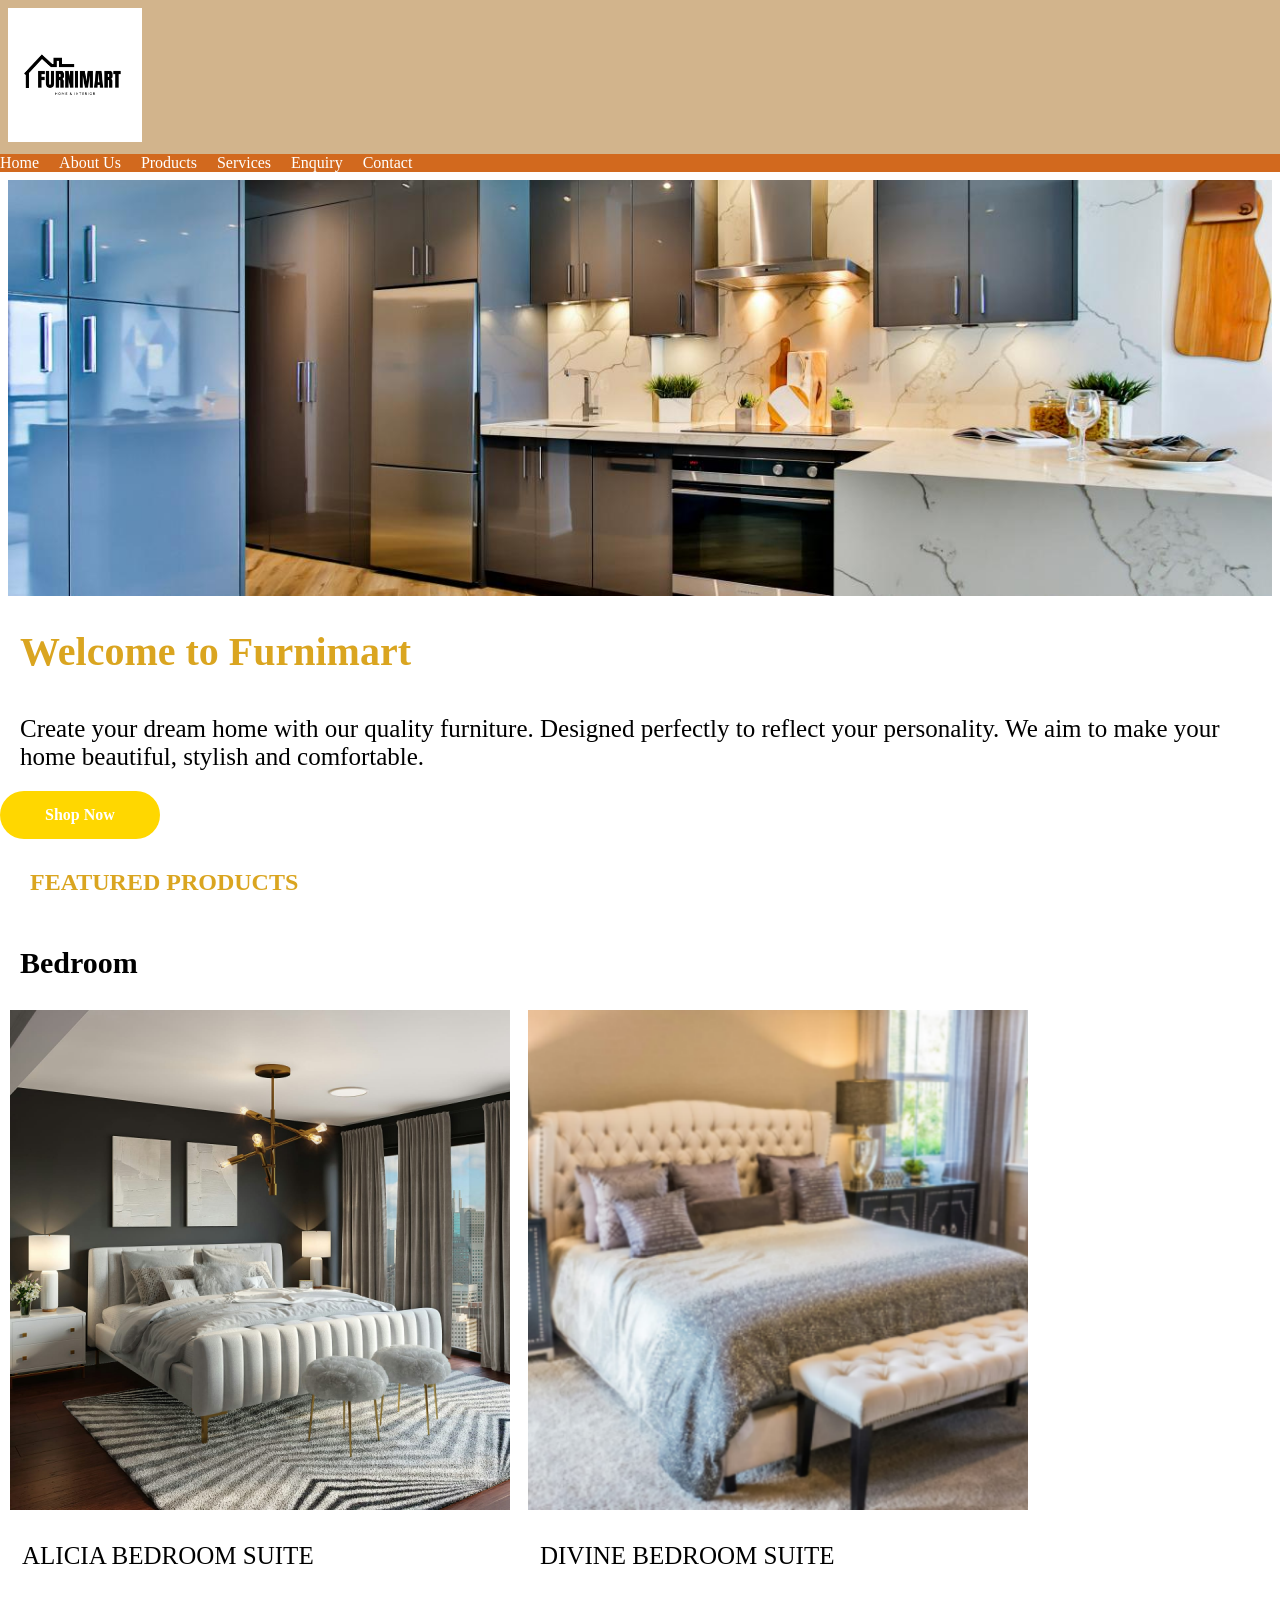
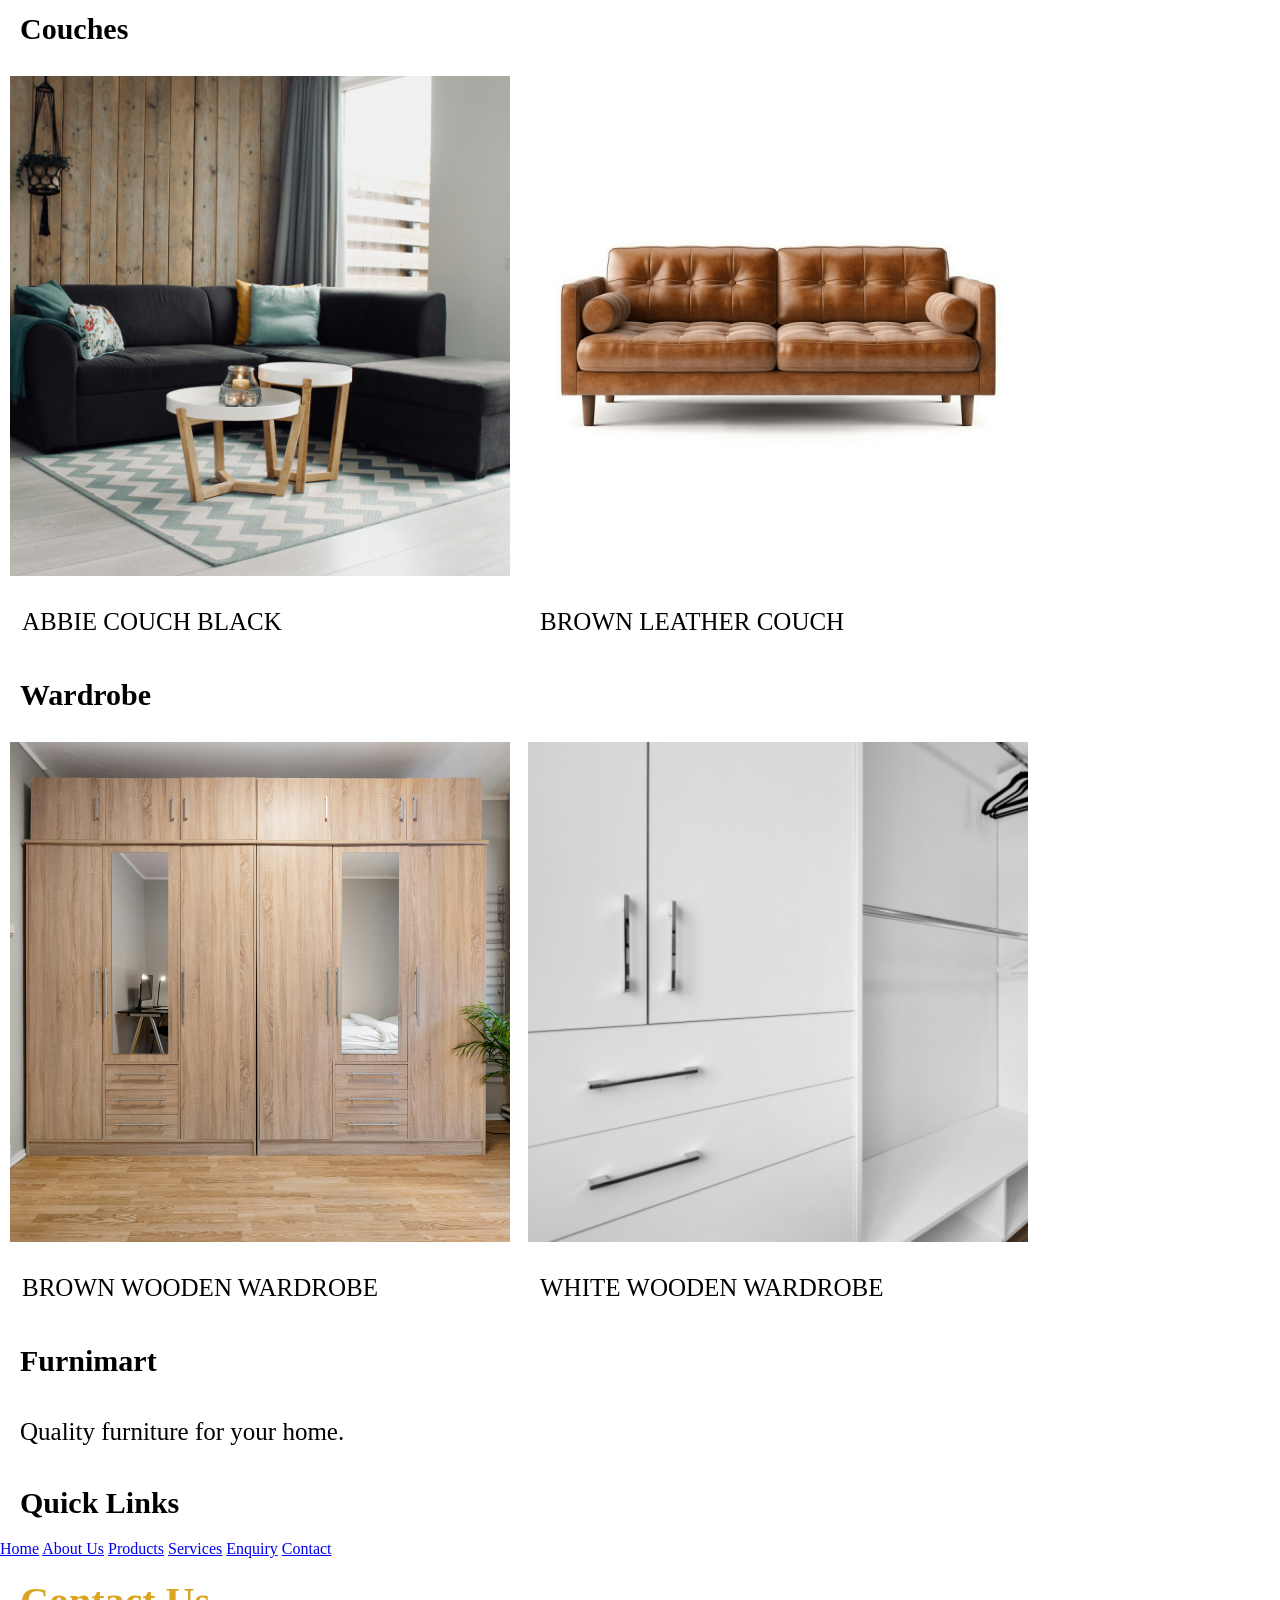
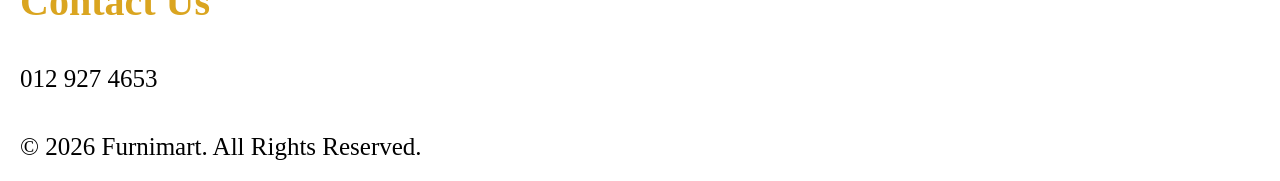
<file: index.html>
<!DOCTYPE html>
<html lang="en">
<head>
    <meta charset="UTF-8">
    <meta name="viewport" content="width=device-width, initial-scale=1.0">
    <link rel="stylesheet" href="css_assets/styles.css">
    <title>Furnimart - Home</title>
</head>
<body>

    <!--Header-->
    <header>
        <img src="_images/logo/furnimart.png" alt="Furnimart Logo" width="150">
        <nav>
            <ul>
                <li><a href ="index.html">Home</a></li>

                <li><a href ="aboutus.html">About Us</a></li>

                 <li><a href ="products.html">Products</a></li>

                <li><a href ="services.html">Services</a></li>

                <li><a href ="enquiry.html">Enquiry</a></li>

                <li><a href ="contact.html">Contact</a></li>

            
            </ul>
        </nav>
    </header>

    <main>
    <!--Hero Section-->
    <section class="hero">
        <img src="_images/heroshot/hero.png" alt="Beautiful Furnimart furniture" class="hero-img">

        <div class="hero-content">
            <h1>Welcome to Furnimart</h1>
            <p>Create your dream home with our quality furniture. Designed perfectly to reflect your personality. We aim to make your home beautiful, stylish and comfortable. </p>
            <a href="products.html" class="shop-btn">Shop Now</a>
        </div>
    </section>

    <!--Featured Products Section-->
    <section class="featured">
        <h2>FEATURED <span>PRODUCTS</span></h2>
        
        <!--Bedroom Category-->
        <section class="category">
            <h3>Bedroom</h3>
            

            <table>
                <tr>
                    <td>
                        <img src="_images/beds/bedroom4.png" alt="Bedroom Suite ">
                        <p>ALICIA BEDROOM SUITE</p>
                    </td>

                    <td>
                        <img src="_images/beds/bedroom5.png" alt="Bedroom Suite">
                        <p>DIVINE BEDROOM SUITE</p>
                    </td>    
                </tr>
            </table>  
        </section> 

        <!--Couch Category-->
        <section class="category">
            <h3>Couches</h3>

            <table>
                <tr>
                    <td>
                        <img src="_images/couches/couch4.png" alt="Lounge">
                        <p>ABBIE COUCH BLACK</p>
                    </td>

                    <td>
                        <img src="_images/couches/couch2.png" alt="Lounge">
                        <p>BROWN LEATHER COUCH</p>
                    </td>
                </tr>
            </table>
        </section>

        <!--Wardrobe Section-->
        <section class="category">
            <h3>Wardrobe</h3>

            <table>
                <tr>
                    <td>
                        <img src="_images/wardrobes/wardrobe9.png" alt="Wardrobe">
                        <p>BROWN WOODEN WARDROBE</p>
                    </td>

                    <td>
                        <img src="_images/wardrobes/wardrobe3.png" alt="Wardrobe">
                        <p>WHITE WOODEN WARDROBE</p>
                    </td>
                </tr>
            </table>  
        </section>

    </section>
    </main>

    <!--Footer-->
    <footer>
        <div class="footer-content">

            <div>
                <h3>Furnimart</h3>
                <p>Quality furniture for your home.</p>
            </div>

            <!--Quick Links-->
            <div>
                <h3>Quick Links</h3>
                <a href="index.html">Home</a>
                <a href="aboutus.html">About Us</a>
                <a href="products.html">Products</a>
                <a href="services.html">Services</a>
                <a href="enquiry.html">Enquiry</a>
                <a href="contact.html">Contact</a>
            </div>

            <div>
                <h1>Contact Us</h1>
                <p> 012 927 4653</p>
            </div>
        </div>

        <div class="copyright">
            <p>&copy; 2026 Furnimart. All Rights Reserved.</p>
        </div>
    </footer>
    
</body>
</html>
</file>
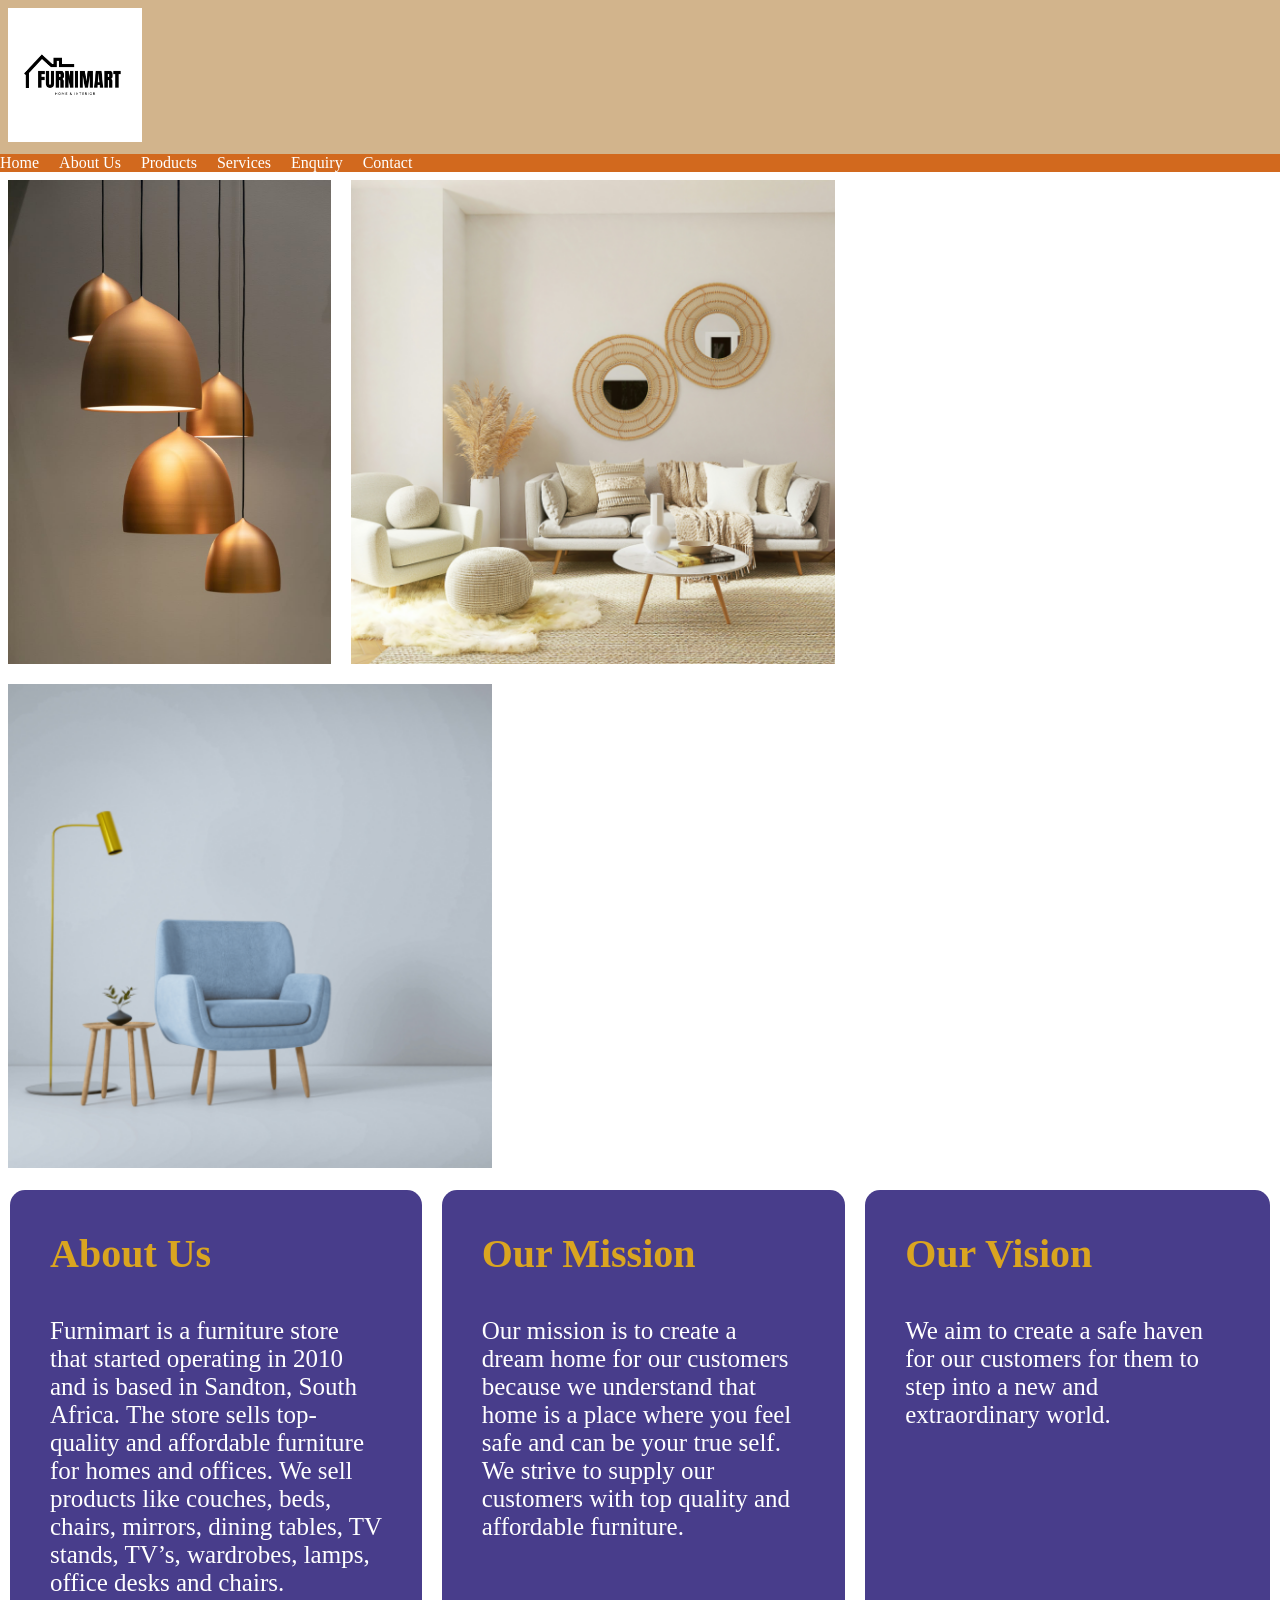
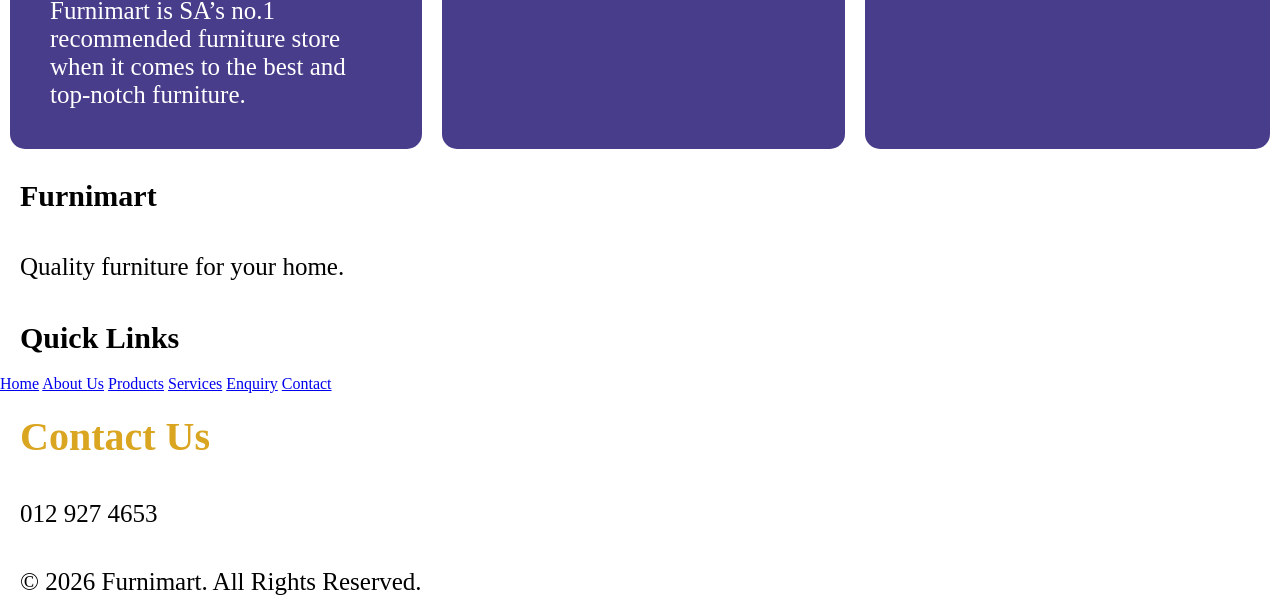
<file: aboutus.html>
<!DOCTYPE html>
<html lang="en">
<head>
    <meta charset="UTF-8">
    <meta name="viewport" content="width=device-width, initial-scale=1.0">
    <link rel="stylesheet" href="css_assets/styles.css">
    <title>Furnimart - Home</title>
</head>
<body>
    <header>
        <img src="_images/logo/furnimart.png" alt="Furnimart Logo" width="150">
        <nav>
            <ul>
                <li><a href ="index.html">Home</a></li>

                <li><a href ="aboutus.html">About Us</a></li>

                 <li><a href ="products.html">Products</a></li>

                <li><a href ="services.html">Services</a></li>

                <li><a href ="enquiry.html">Enquiry</a></li>

                <li><a href ="contact.html">Contact</a></li>

            
            </ul>
        </nav>
    </header>

    <main>

        <div class="about-image">
            <img src="_images/lamps/lamp1.png" alt="Modern furniture" height="500">
            <img src="_images/livingroom/livingroom3.png" alt="Modern furniture" width="500">
            <img src="_images/chairs/chair3.png" alt="Modern furniture" width="500">
        </div>

        <!--About Us-->
        <div class="container">
            <div>
                <h1>About Us</h1>
                <p>
                    Furnimart is a furniture store that started operating in 2010 and is based in Sandton, South Africa. The store
                    sells top-quality and affordable furniture for homes and offices. We sell products like couches, beds, chairs,
                    mirrors, dining tables, TV stands, TV’s, wardrobes, lamps, office desks and chairs. Furnimart is SA’s no.1 
                    recommended furniture store when it comes to the best and top-notch furniture. 
                </p>
            </div>    

    <!--Mission Statement-->
            <div>
                <h1>Our Mission</h1>
                <p>
                    Our mission is to create a dream home for our customers because we understand that home is a place where you feel
                    safe and can be your true self. We strive to supply our customers with top quality and affordable furniture.
                </p>
            </div>    
          
    <!--Vision Statement-->
            <div>
                <h1>Our Vision</h1>
                <p>We aim to create a safe haven for our customers for them to step into a new and extraordinary world.</p>
            </div>
        </div>        
    </main>

    <!--Footer-->
    <footer>
        <div class="footer-content">

            <div>
                <h3>Furnimart</h3>
                <p>Quality furniture for your home.</p>
            </div>

            <!--Quick Links-->
            <div>
                <h3>Quick Links</h3>
                <a href="index.html">Home</a>
                <a href="aboutus.html">About Us</a>
                <a href="products.html">Products</a>
                <a href="services.html">Services</a>
                <a href="enquiry.html">Enquiry</a>
                <a href="contact.html">Contact</a>
            </div>

            <div>
                <h1>Contact Us</h1>
                <p> 012 927 4653</p>
            </div>
        </div>

        <div class="copyright">
            <p>&copy; 2026 Furnimart. All Rights Reserved.</p>
        </div>
    </footer>
    
</body>
</html>
</file>
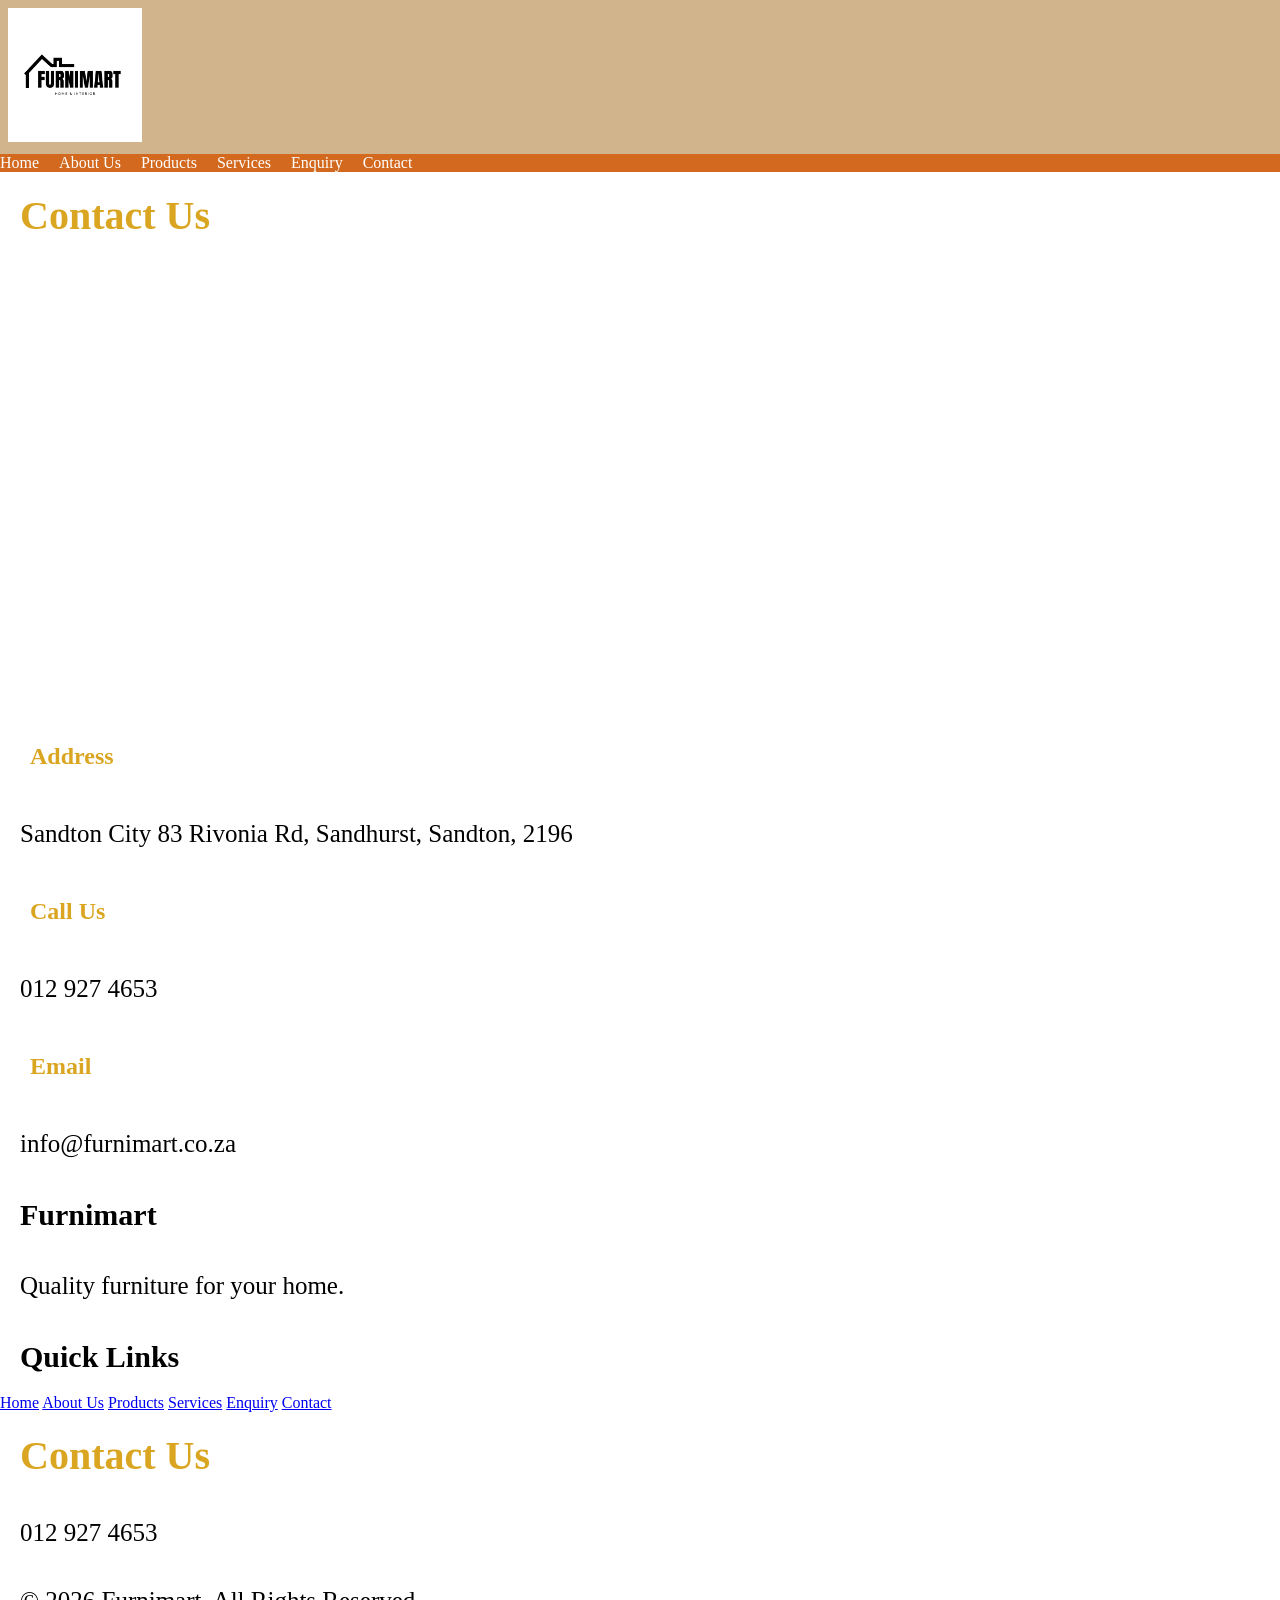
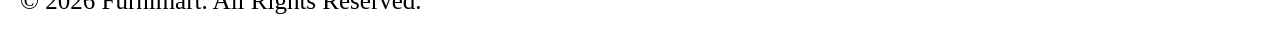
<file: contact.html>
<!DOCTYPE html>
<html lang="en">
<head>
    <meta charset="UTF-8">
    <meta name="viewport" content="width=device-width, initial-scale=1.0">
    <link rel="stylesheet" href="css_assets/styles.css">
    <title>Furnimart - Home</title>
</head>
<body>
    <header>
        <img src="_images/logo/furnimart.png" alt="Furnimart Logo" width="150">
        <nav>
            <ul>
                <li><a href ="index.html">Home</a></li>

                <li><a href ="aboutus.html">About Us</a></li>

                 <li><a href ="products.html">Products</a></li>

                <li><a href ="services.html">Services</a></li>

                <li><a href ="enquiry.html">Enquiry</a></li>

                <li><a href ="contact.html">Contact</a></li>

            
            </ul>
        </nav>
    </header>

    <main>
        <h1>Contact Us</h1>
        <iframe src="https://www.google.com/maps/embed?pb=!1m18!1m12!1m3!1d3582.6958100139414!2d28.050144875207337!3d-26.108846677135393!2m3!1f0!2f0!3f0!3m2!1i1024!2i768!4f13.1!3m3!1m2!1s0x1e95732d7abaa2bb%3A0x6e3b5ac49f8d784b!2sSandton%20City!5e0!3m2!1sen!2sza!4v1789597048066!5m2!1sen!2sza" width="600" height="450" style="border:0;" allowfullscreen="" loading="lazy" referrerpolicy="strict-origin-when-cross-origin"></iframe>
        <h2>Address</h2>
        <p>Sandton City 83 Rivonia Rd, Sandhurst, Sandton, 2196</p>
        <h2>Call Us</h2>
        <p>012 927 4653</p>
        <h2>Email</h2>
        <p>info@furnimart.co.za</p>
    </main>

    <!--Footer-->
    <footer>
        <div class="footer-content">

            <div>
                <h3>Furnimart</h3>
                <p>Quality furniture for your home.</p>
            </div>

            <!--Quick Links-->
            <div>
                <h3>Quick Links</h3>
                <a href="index.html">Home</a>
                <a href="aboutus.html">About Us</a>
                <a href="products.html">Products</a>
                <a href="services.html">Services</a>
                <a href="enquiry.html">Enquiry</a>
                <a href="contact.html">Contact</a>
            </div>

            <div>
                <h1>Contact Us</h1>
                <p> 012 927 4653</p>
            </div>
        </div>

        <div class="copyright">
            <p>&copy; 2026 Furnimart. All Rights Reserved.</p>
        </div>
    </footer>
    
</body>
</html>
</file>
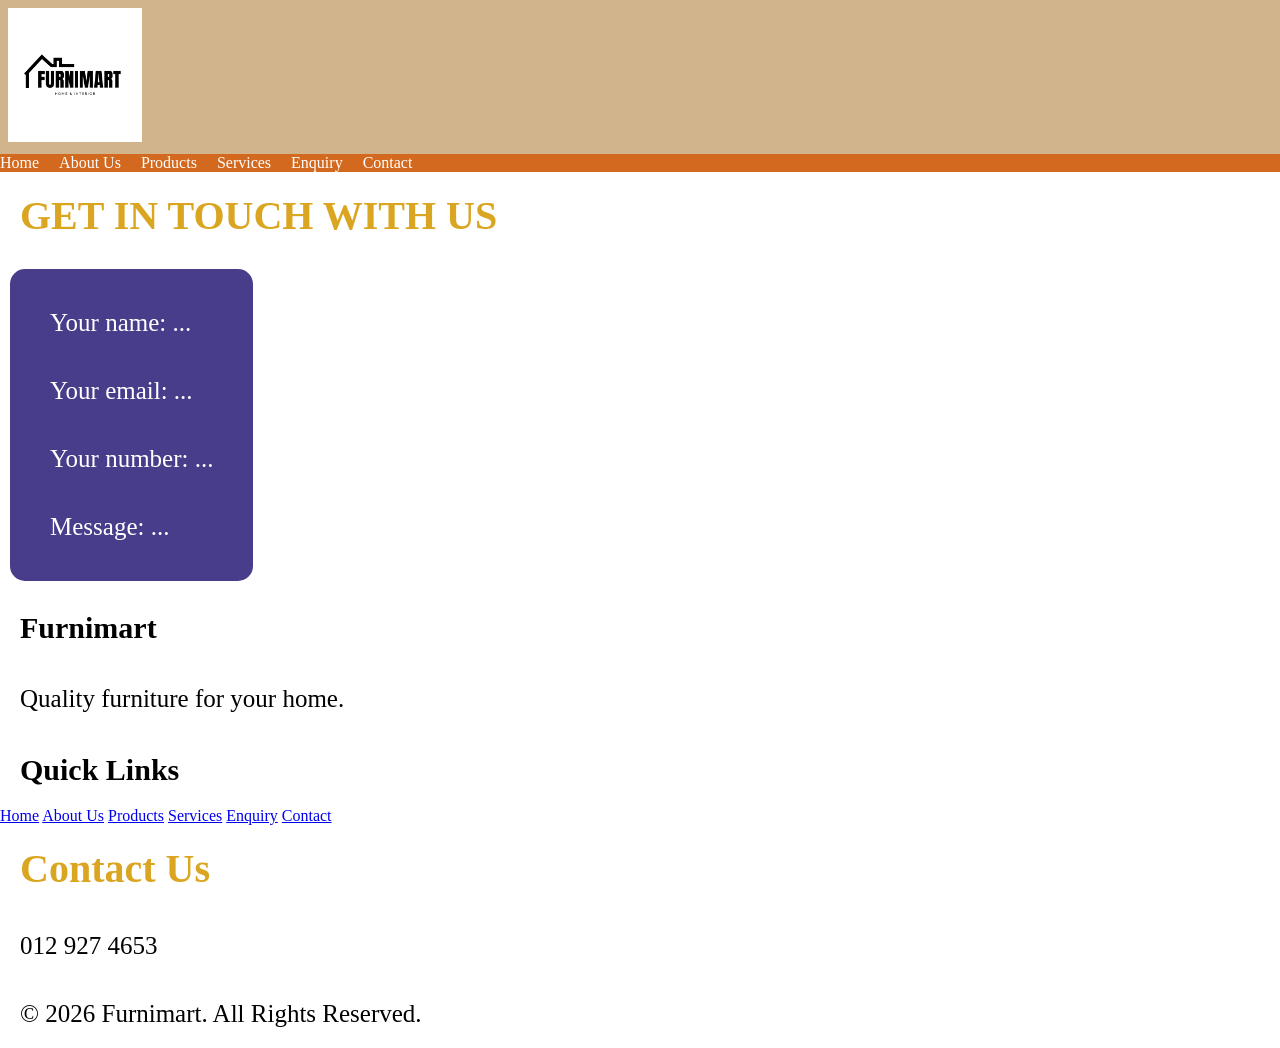
<file: enquiry.html>
<!DOCTYPE html>
<html lang="en">
<head>
    <meta charset="UTF-8">
    <meta name="viewport" content="width=device-width, initial-scale=1.0">
    <link rel="stylesheet" href="css_assets/styles.css">
    <title>Furnimart - Home</title>
</head>
<body>
    <header>
        <img src="_images/logo/furnimart.png" alt="Furnimart Logo" width="150">
        <nav>
            <ul>
                <li><a href ="index.html">Home</a></li>

                <li><a href ="aboutus.html">About Us</a></li>

                 <li><a href ="products.html">Products</a></li>

                <li><a href ="services.html">Services</a></li>

                <li><a href ="enquiry.html">Enquiry</a></li>

                <li><a href ="contact.html">Contact</a></li>

            
            </ul>
        </nav>
    </header>

    <main>
        <h1>GET IN TOUCH WITH US</h1>
        <div class="container">
            <div>
                <p>Your name: ...</p>
                <p>Your email: ...</p>
                <p>Your number: ...</p>
                <p>Message: ...</p>
            </div>
        </div>
    </main>

    <!--Footer-->
    <footer>
        <div class="footer-content">

            <div>
                <h3>Furnimart</h3>
                <p>Quality furniture for your home.</p>
            </div>

            <!--Quick Links-->
            <div>
                <h3>Quick Links</h3>
                <a href="index.html">Home</a>
                <a href="aboutus.html">About Us</a>
                <a href="products.html">Products</a>
                <a href="services.html">Services</a>
                <a href="enquiry.html">Enquiry</a>
                <a href="contact.html">Contact</a>
            </div>

            <div>
                <h1>Contact Us</h1>
                <p> 012 927 4653</p>
            </div>
        </div>

        <div class="copyright">
            <p>&copy; 2026 Furnimart. All Rights Reserved.</p>
        </div>
    </footer>
    
</body>
</html>
</file>
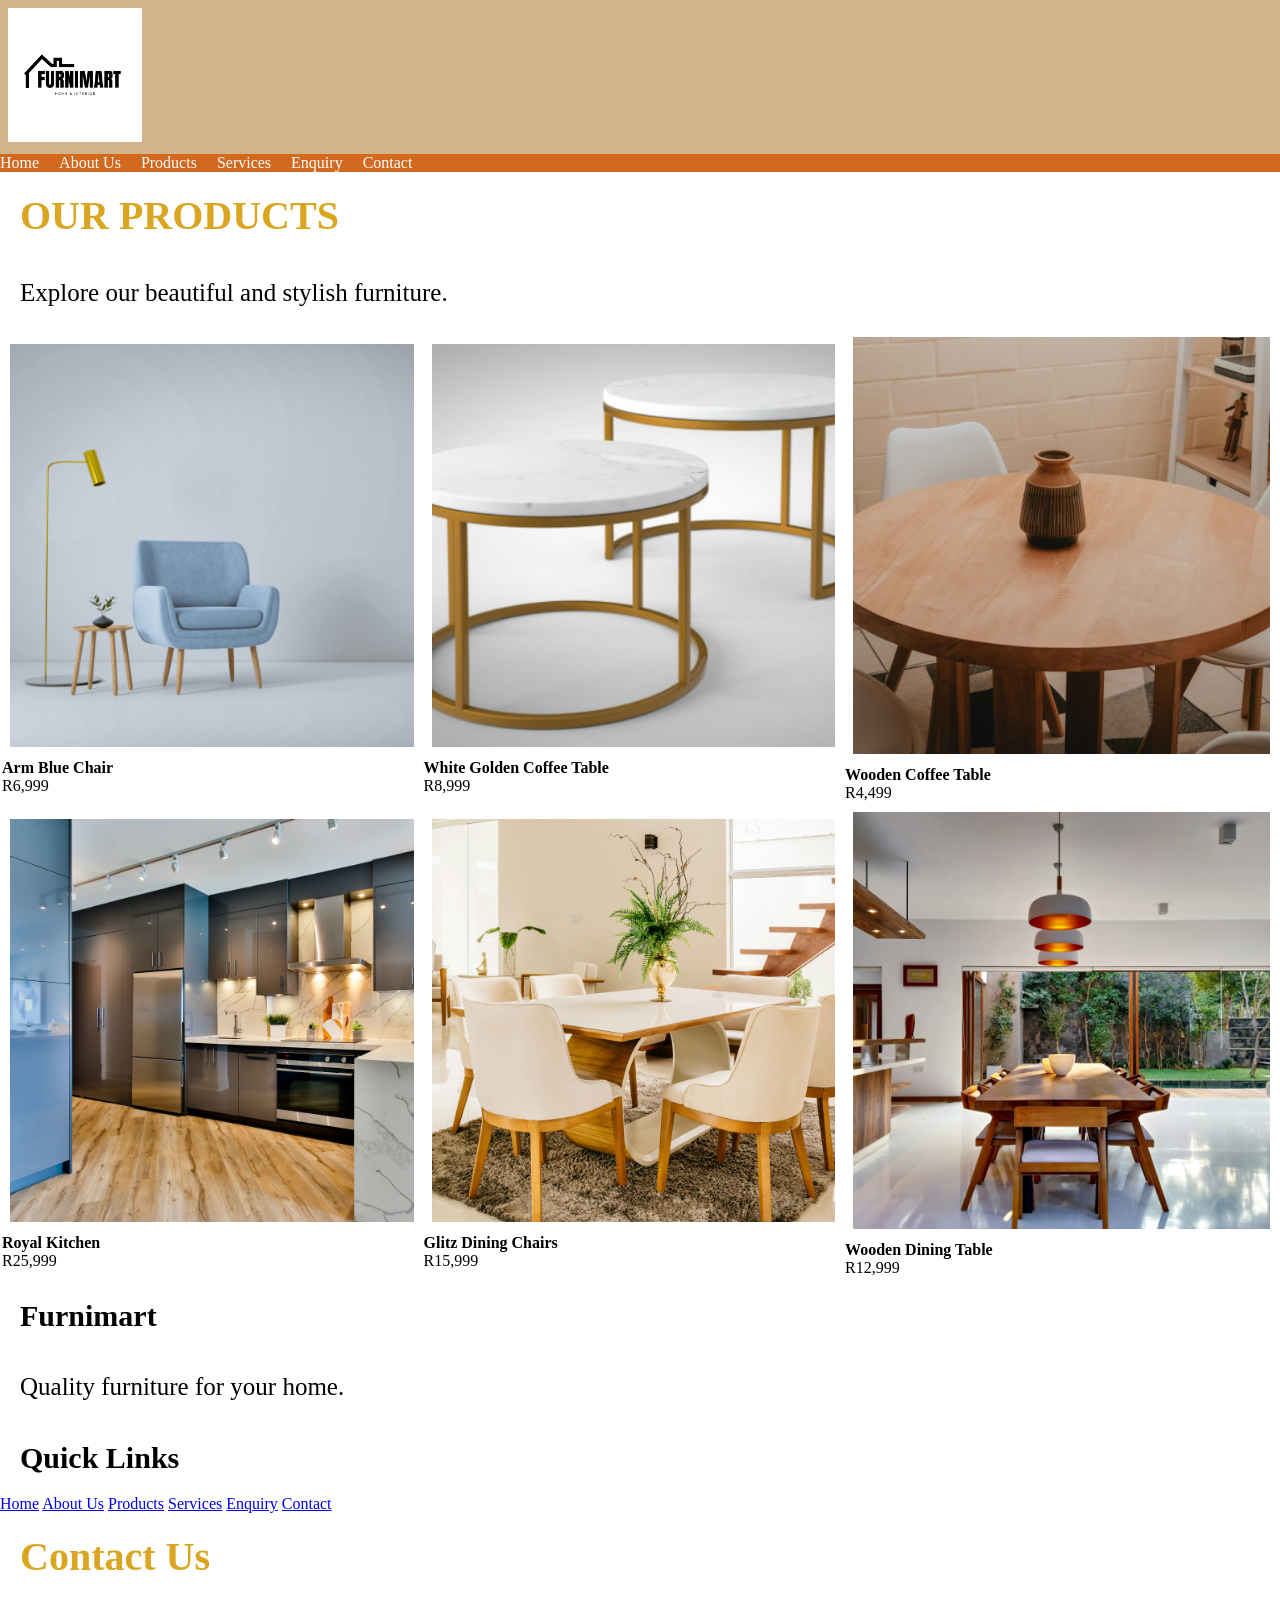
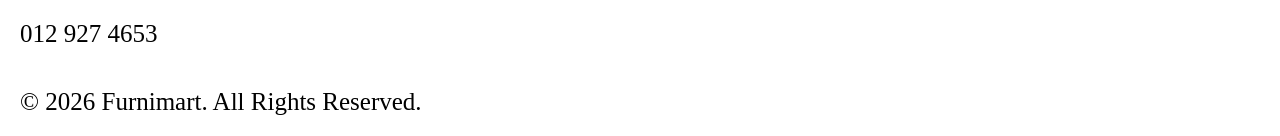
<file: products.html>
<!DOCTYPE html>
<html lang="en">
<head>
    <meta charset="UTF-8">
    <meta name="viewport" content="width=device-width, initial-scale=1.0">
    <link rel="stylesheet" href="css_assets/styles.css">
    <title>Furnimart - Home</title>
</head>
<body>
    <header>
        <img src="_images/logo/furnimart.png" alt="Furnimart Logo" width="150">
        <nav>
            <ul>
                <li><a href ="index.html">Home</a></li>

                <li><a href ="aboutus.html">About Us</a></li>

                 <li><a href ="products.html">Products</a></li>

                <li><a href ="services.html">Services</a></li>

                <li><a href ="enquiry.html">Enquiry</a></li>

                <li><a href ="contact.html">Contact</a></li>

            
            </ul>
        </nav>
    </header>
    
    <main>
    
    <h1>OUR PRODUCTS</h1>
    <p>Explore our beautiful and stylish furniture.</p>

    <table>
        </tr>

            <td>
                <img src="_images/chairs/chair3.png" alt="Modern Chair" width="500">
                <br>
                <strong>Arm Blue Chair</strong>
                <br>
                R6,999
            </td>

            <td>
                <img src="_images/coffeetables/coffeetable1.png" alt="Modern cofee table" width="500">
                <br>
                <strong>White Golden Coffee Table</strong>
                <br>
                R8,999
            </td>

            <td>
                <img src="_images/coffeetables/coffeetable2.png" alt="Modern coffee table" width="500">
                <br>
                <strong>Wooden Coffee Table</strong>
                <br>
                R4,499
            </td>
        </tr>   
        
        <tr>
            <td>
                <img src="_images/kitchen/kitchen4.png" alt="Modern kitchen" width="500">
                <br>
                <strong>Royal Kitchen</strong>
                <br>
                R25,999
            </td>

            <td>
                <img src="_images/diningtables/diningtable1.png" alt="Dining room" width="500">
                <br>
                <strong>Glitz Dining Chairs</strong>
                <br>
                R15,999
            </td>

            <td>
                <img src="_images/diningtables/diningtable2.png" alt="Dining room"  class="responsive-image">
                <br>
                <strong>Wooden Dining Table</strong>
                <br>
                R12,999
            </td>
        </tr>
    </table>  
    
    </main>

    <!--Footer-->
    <footer>
        <div class="footer-content">

            <div>
                <h3>Furnimart</h3>
                <p>Quality furniture for your home.</p>
            </div>

            <!--Quick Links-->
            <div>
                <h3>Quick Links</h3>
                <a href="index.html">Home</a>
                <a href="aboutus.html">About Us</a>
                <a href="products.html">Products</a>
                <a href="services.html">Services</a>
                <a href="enquiry.html">Enquiry</a>
                <a href="contact.html">Contact</a>
            </div>

            <div>
                <h1>Contact Us</h1>
                <p> 012 927 4653</p>
            </div>
        </div>

        <div class="copyright">
            <p>&copy; 2026 Furnimart. All Rights Reserved.</p>
        </div>
    </footer>
    
</body>
</html>
</file>
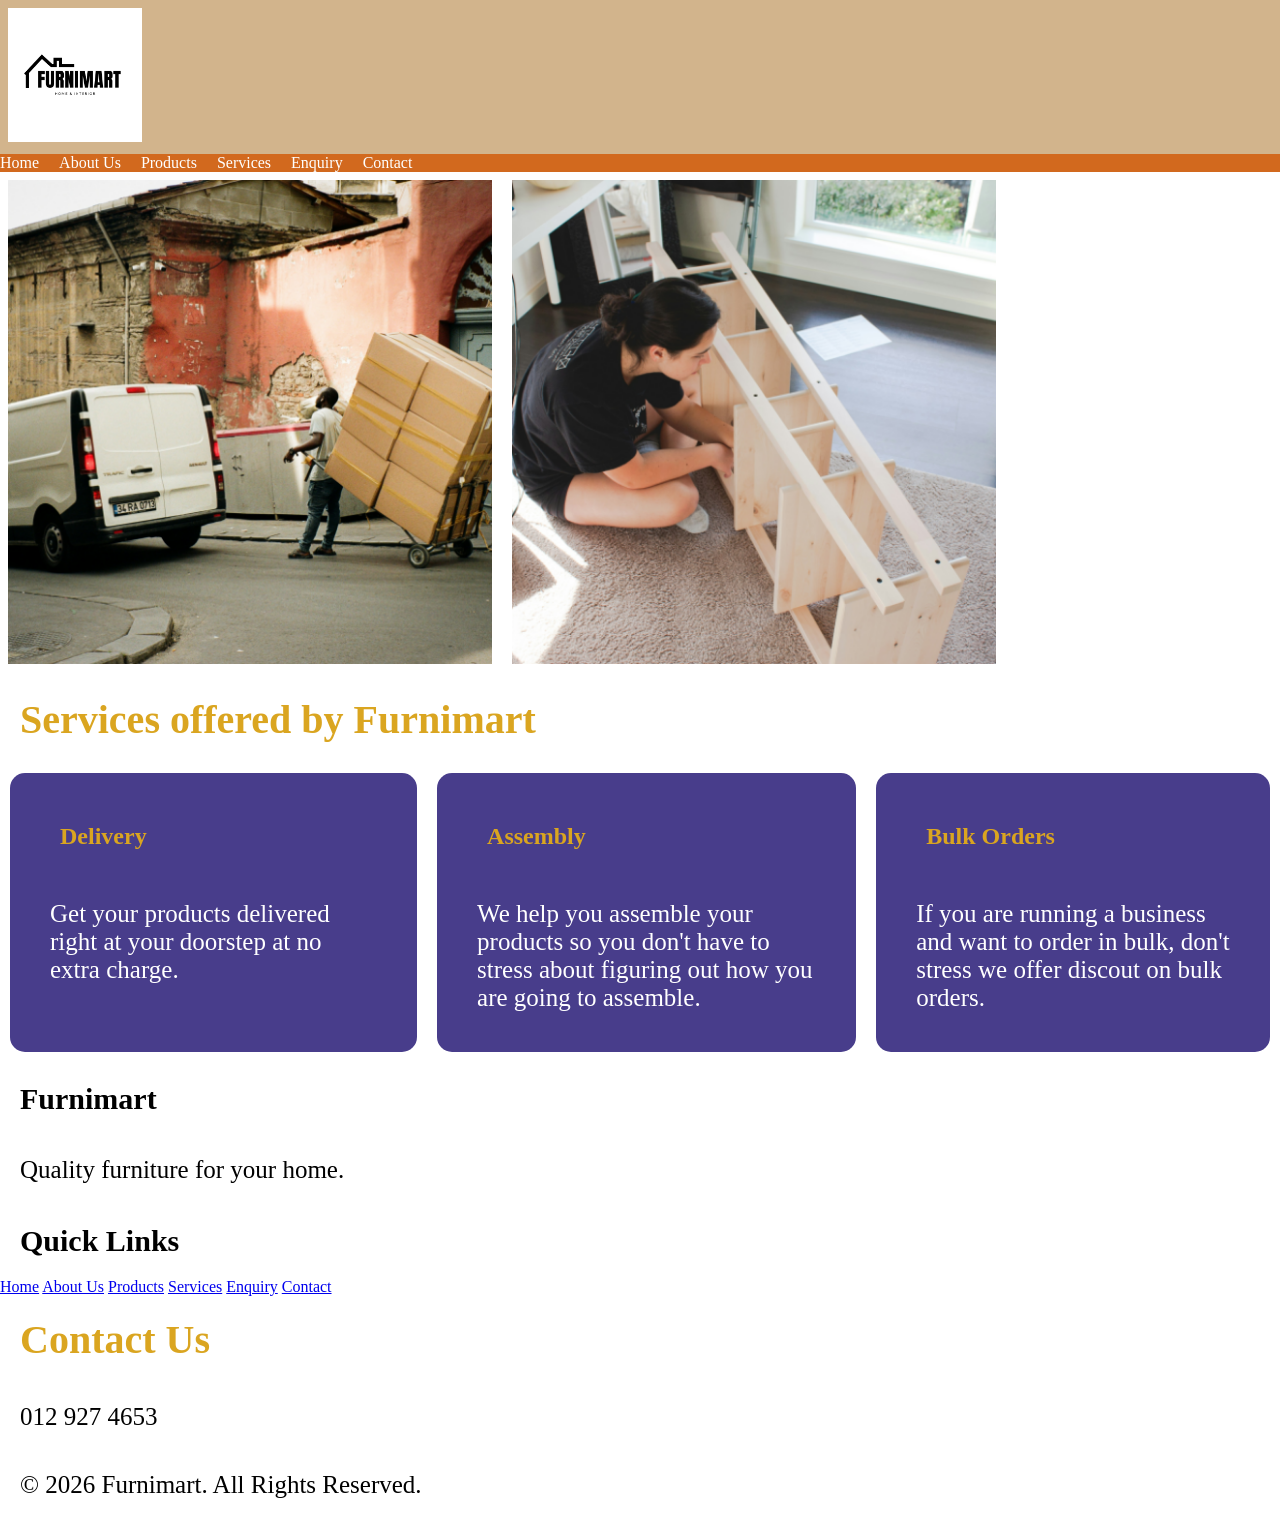
<file: services.html>
<!DOCTYPE html>
<html lang="en">
<head>
    <meta charset="UTF-8">
    <meta name="viewport" content="width=device-width, initial-scale=1.0">
    <link rel="stylesheet" href="css_assets/styles.css">
    <title>Furnimart - Home</title>
</head>
<body>
    <header>
        <img src="_images/logo/furnimart.png" alt="Furnimart Logo" width="150">
        <nav>
            <ul>
                <li><a href ="index.html">Home</a></li>

                <li><a href ="aboutus.html">About Us</a></li>

                 <li><a href ="products.html">Products</a></li>

                <li><a href ="services.html">Services</a></li>

                <li><a href ="enquiry.html">Enquiry</a></li>

                <li><a href ="contact.html">Contact</a></li>

            
            </ul>
        </nav>
    </header>

    <main>

        <div class="services-image">
            <img src="_images/services/delivery.png" alt="Delivery" width="500">
            <img src="_images/services/assembly.png" alt="Assembly" width="500">
        </div>

        <h1>Services offered by Furnimart</h1>

        <div class="container">
            <div>
                <h2>Delivery</h2>
                <p>
                    Get your products delivered right at your doorstep at no extra charge.
                </p>
            </div>

            <div>
                <h2>Assembly</h2>
                <p>
                    We help you assemble your products so you don't have to stress about figuring out how you are going to 
                    assemble.
                </p>
            </div>

            <div>
                <h2>Bulk Orders</h2>
                <p>
                    If you are running a business and want to order in bulk, don't stress we offer discout on bulk orders.
                </p>
            </div>
        </div>
    </main>

     <!--Footer-->
    <footer>
        <div class="footer-content">

            <div>
                <h3>Furnimart</h3>
                <p>Quality furniture for your home.</p>
            </div>

            <!--Quick Links-->
            <div>
                <h3>Quick Links</h3>
                <a href="index.html">Home</a>
                <a href="aboutus.html">About Us</a>
                <a href="products.html">Products</a>
                <a href="services.html">Services</a>
                <a href="enquiry.html">Enquiry</a>
                <a href="contact.html">Contact</a>
            </div>

            <div>
                <h1>Contact Us</h1>
                <p> 012 927 4653</p>
            </div>
        </div>

        <div class="copyright">
            <p>&copy; 2026 Furnimart. All Rights Reserved.</p>
        </div>
    </footer>
    

</body>
</html>
</file>
<file: css_assets/styles.css>
/*css Reset*/
*{
    margin: 0;
    padding: 0;
    box-sizing: border-box;
    max-width: 100%;
}

h1{
    font-size: 40px;
    color:goldenrod;
    padding:  20px;
}

p{
    font-size: 25px;
    padding:  20px;
}

nav{
    background-color:chocolate;
}

nav ul li a{
    color: white;
    text-decoration: none;
}

nav ul{
    display: flex;
    list-style-type: none;
    gap: 20px;
    
}

nav ul li a:hover{
    background-color: white;
    color: rgb(57, 57, 230);
    /*display:block;*/
    padding: 10px;
    border-radius: 35px;
}

.shop-btn {
    background-color:gold;
    color: white;
    padding: 15px 45px;
    border: none;
    border-radius: 30px;
    font-size: 16px;
    font-weight: bold;
    text-decoration: none;
    display: inline-block;
    cursor: pointer;
    transition: 0.3s;
}

.shop-btn:hover {
    background-color:orange;
}

h2{
    padding: 30px;
    color:goldenrod;
}

.responsive-image{
    width:100%;
    height: auto;

}

header{
    background-color:tan;
}

.container{
    display: inline-grid;
    grid-template-columns: auto auto auto;
}

.container div{
    background-color:darkslateblue;
    margin: 10px;
    padding: 20px;
    color: white;
    font-family:'Times New Roman', Times, serif;
    border-radius: 15px;
}

h3{
    font-size: 30px;
    padding: 20px;
}

.hero-img{
    width: 100%;
    height: auto;

}

img{
    padding:8px;
}

/*media query for a tablet*/
@media screen and (max-width: 768px){
    body{
        background-color:white;
    }
    .container{
        grid-template-columns: auto auto;
    }

    .container div{
        font-size: 20px;
        padding: 15px;
    }
    nav ul{
        display: block;
    }
    nav ul li a{
        padding: 10px;
        font-size: 15px;
        display: block;
    }

    h1{
        font-size: 30px;
        padding: 10px;
    }

    h2{
        font-size: 30px;
        padding: 10px;

    }

    h3{
        font-size: 25px;
        padding: 15px;
    }

    p{
        font-size: 20px;
        padding:  15px;
    }
}    

/*media query for a smartphone*/
@media  screen and (max-width: 480px) {
    body{
        background-color:white;
    }
    .container{
        grid-template-columns: auto ;
    }

    .container div{
        font-size: 15px;
        padding: 12px;
    }

    nav ul{
        display: block;
    }

     nav ul li a{
        padding: 8px;
        font-size: 10px;
        display: block;
    }
    
    h1{
        font-size: 20px;
        padding: 8px;
    }

     h2{
        font-size: 20px;
        padding: 8px;

    }

    h3{
        font-size: 20px;
        padding: 10px;
    }

    p{
        font-size: 15px;
        padding:  12px;
    }
    
}
</file>
